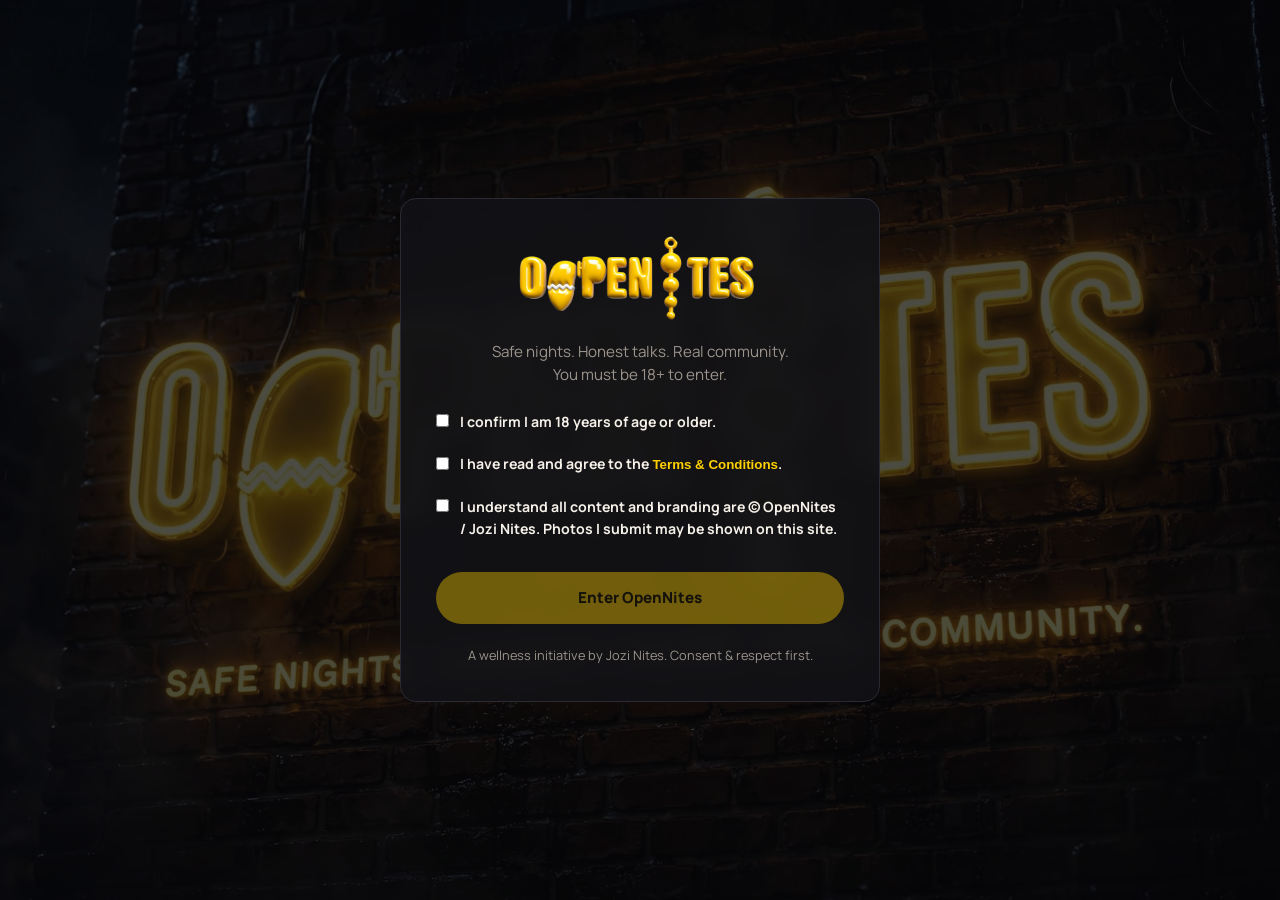
<file: index.html>
<!DOCTYPE html>
<html lang="en">
<head>
  <meta charset="UTF-8">
  <meta name="viewport" content="width=device-width, initial-scale=1.0">
  <title>OpenNites — Enter Safely</title>
  <meta name="description" content="OpenNites — Safe nights. Honest talks. Real community. Adult education and interactive activities for South Africa.">
  <link rel="stylesheet" href="styles.css">
  <link rel="icon" href="logo.png" type="image/png">
</head>
<body>
  <div class="page-bg wall"></div>

  <div class="gate-wrap">
    <div class="gate-card">
      <img src="logo.png" alt="OpenNites" class="logo-gate">
      <p class="center muted" style="margin-bottom:1.5rem; font-size:0.95rem;">
        Safe nights. Honest talks. Real community.<br>
        You must be 18+ to enter.
      </p>

      <div id="gate-returning" hidden style="margin-bottom:1.3rem; padding:1rem; background:var(--surface); border:1px solid var(--line); border-radius:10px;">
        <p style="margin:0; font-size:0.95rem;">Welcome back — you've already confirmed.</p>
        <button id="gate-enter-again" class="btn btn-primary" style="margin-top:0.8rem; width:100%;">Enter OpenNites</button>
      </div>

      <form id="gate-form" novalidate>
        <div class="checkline">
          <input type="checkbox" id="chk-age" required>
          <label for="chk-age">I confirm I am 18 years of age or older.</label>
        </div>
        <div class="checkline" style="margin-top:0.9rem;">
          <input type="checkbox" id="chk-terms" required>
          <label for="chk-terms">
            I have read and agree to the
            <button type="button" id="open-terms" class="link-btn" style="background:none;border:0;color:var(--yellow);font-weight:700;cursor:pointer;padding:0;">Terms &amp; Conditions</button>.
          </label>
        </div>
        <div class="checkline" style="margin-top:0.9rem;">
          <input type="checkbox" id="chk-rights" required>
          <label for="chk-rights">
            I understand all content and branding are © OpenNites / Jozi Nites. Photos I submit may be shown on this site.
          </label>
        </div>

        <button type="submit" id="gate-submit" class="btn btn-primary btn-block" style="margin-top:1.6rem;" disabled>
          Enter OpenNites
        </button>
      </form>

      <p class="center muted" style="margin-top:1.4rem; font-size:0.8rem; margin-bottom:0;">
        A wellness initiative by Jozi Nites. Consent &amp; respect first.
      </p>
    </div>
  </div>

  <!-- Terms modal -->
  <div class="modal-backdrop" id="terms-modal">
    <div class="modal" role="dialog" aria-modal="true">
      <button class="modal-close" data-modal-close aria-label="Close">&times;</button>
      <h2 style="font-size:1.5rem; margin-bottom:0.8rem;">Terms &amp; Conditions</h2>
      <p class="muted" style="font-size:0.9rem;">
        By entering OpenNites you confirm you are 18+ and agree that: all activities and content are for educational and consensual adult exploration; you participate at your own risk; photos and comments you submit may be displayed publicly after moderation; anonymous submissions are still subject to community guidelines; and all branding, design and original content remain the property of OpenNites / Jozi Nites.
      </p>
      <p class="muted" style="font-size:0.9rem;">
        We do not tolerate non-consensual, illegal or exploitative content. Donations are voluntary and non-refundable. This platform is not a registered NPO unless stated otherwise.
      </p>
      <button class="btn btn-ghost" data-modal-close style="margin-top:0.8rem;">Close</button>
    </div>
  </div>

  <script src="data.js"></script>
  <script src="script.js"></script>
</body>
</html>
</file>
<file: styles.css>
/* ===========================================================
   OpenNites — Brand styles
   Yellow on black, fixed wallpapers, modern & bold
   =========================================================== */

@import url('https://fonts.googleapis.com/css2?family=Anton&family=Manrope:wght@400;500;600;700;800&display=swap');

:root {
  --bg: #0a0a0c;
  --surface: #141418;
  --surface-2: #1c1c22;
  --line: #2a2a32;
  --text: #f5f0e8;
  --muted: #9a948c;
  --yellow: #FFD100;
  --yellow-dim: #c9a800;
  --yellow-ink: #1a1400;
  --radius: 12px;
  --maxw: 1140px;
  --font-display: 'Anton', sans-serif;
  --font-body: 'Manrope', system-ui, sans-serif;
}

*, *::before, *::after { box-sizing: border-box; margin: 0; padding: 0; }
html { scroll-behavior: smooth; }
body {
  background: var(--bg);
  color: var(--text);
  font-family: var(--font-body);
  font-size: 16px;
  line-height: 1.55;
  -webkit-font-smoothing: antialiased;
  min-height: 100vh;
}

/* Fixed wallpapers */
.page-bg {
  position: fixed;
  inset: 0;
  z-index: -2;
  background-size: cover;
  background-position: center;
  background-repeat: no-repeat;
  background-attachment: fixed;
}
.page-bg::after {
  content: "";
  position: absolute;
  inset: 0;
  background: rgba(8, 8, 10, 0.72);
}
.page-bg.home { background-image: url('billboard.jpg'); }
.page-bg.wall { background-image: url('wall.jpg'); }
.page-bg.donate { background-image: url('dark.jpg'); }

img { max-width: 100%; display: block; }
a { color: inherit; text-decoration: none; }
h1, h2, h3 {
  font-family: var(--font-display);
  font-weight: 400;
  letter-spacing: 0.02em;
  text-transform: uppercase;
  line-height: 1.05;
}
h1 { font-size: clamp(2.4rem, 7vw, 4.2rem); }
h2 { font-size: clamp(1.7rem, 4vw, 2.5rem); }
h3 { font-size: 1.25rem; }
p { margin-bottom: 1em; max-width: 62ch; }
.muted { color: var(--muted); }

.container { max-width: var(--maxw); margin: 0 auto; padding: 0 1.4rem; }
.section { padding: 4rem 0; }
.section-tight { padding: 2.5rem 0; }

/* Buttons */
.btn {
  display: inline-flex; align-items: center; justify-content: center; gap: 0.5em;
  font-family: var(--font-body); font-weight: 800; font-size: 0.95rem;
  padding: 0.85rem 1.6rem; border-radius: 999px; border: 2px solid transparent;
  cursor: pointer; transition: transform 0.15s, background 0.15s, border-color 0.15s;
}
.btn:hover { transform: translateY(-2px); }
.btn-primary { background: var(--yellow); color: var(--yellow-ink); }
.btn-primary:hover { background: #ffe033; }
.btn-ghost { background: transparent; color: var(--text); border-color: var(--line); }
.btn-ghost:hover { border-color: var(--yellow); color: var(--yellow); }
.btn-block { width: 100%; }
.btn[disabled] { opacity: 0.4; cursor: not-allowed; transform: none; }

/* Nav */
.nav {
  position: sticky; top: 0; z-index: 50;
  background: rgba(10, 10, 12, 0.88);
  backdrop-filter: blur(12px);
  border-bottom: 1px solid var(--line);
}
.nav-row {
  display: flex; align-items: center; justify-content: space-between;
  padding: 0.85rem 1.4rem; max-width: var(--maxw); margin: 0 auto;
}
.brand { display: flex; align-items: center; gap: 0.6rem; }
.brand img { height: 36px; width: auto; }
.brand-text {
  font-family: var(--font-display);
  font-size: 1.35rem;
  letter-spacing: 0.03em;
  color: var(--yellow);
}
.nav-links { display: flex; gap: 1.6rem; list-style: none; }
.nav-links a {
  font-weight: 700; font-size: 0.9rem; color: var(--muted);
  transition: color 0.15s;
}
.nav-links a:hover, .nav-links a[aria-current="page"] { color: var(--yellow); }
.nav-toggle {
  display: none; background: none; border: 0; color: var(--text);
  font-size: 1.6rem; cursor: pointer;
}

@media (max-width: 760px) {
  .nav-links {
    position: absolute; inset: 100% 0 auto 0;
    flex-direction: column; gap: 0;
    background: var(--surface); border-bottom: 1px solid var(--line);
    max-height: 0; overflow: hidden; transition: max-height 0.25s ease;
  }
  .nav-links.open { max-height: 320px; }
  .nav-links li { border-top: 1px solid var(--line); }
  .nav-links a { display: block; padding: 1rem 1.4rem; }
  .nav-toggle { display: block; }
}

/* Cards & surfaces */
.card {
  background: rgba(20, 20, 24, 0.85);
  border: 1px solid var(--line);
  border-radius: var(--radius);
  padding: 1.5rem;
  backdrop-filter: blur(8px);
}
.stub-grid {
  display: grid;
  grid-template-columns: repeat(auto-fill, minmax(260px, 1fr));
  gap: 1.25rem;
}
.stub {
  background: rgba(20, 20, 24, 0.9);
  border: 1px solid var(--line);
  border-radius: var(--radius);
  overflow: hidden;
  cursor: pointer;
  transition: border-color 0.2s, transform 0.2s;
  text-align: left;
  color: inherit;
  font-family: inherit;
  width: 100%;
}
.stub:hover { border-color: var(--yellow); transform: translateY(-3px); }
.stub img { width: 100%; height: 160px; object-fit: cover; }
.stub-body { padding: 1rem 1.1rem 1.2rem; }
.stub-tag {
  display: inline-block;
  font-size: 0.72rem; font-weight: 800;
  text-transform: uppercase; letter-spacing: 0.06em;
  color: var(--yellow); margin-bottom: 0.35rem;
}
.stub h3 { font-size: 1.15rem; margin-bottom: 0.35rem; }
.stub p { font-size: 0.9rem; color: var(--muted); margin: 0; }

/* Steps / features */
.steps {
  display: grid;
  grid-template-columns: repeat(auto-fit, minmax(220px, 1fr));
  gap: 1.25rem;
  margin-top: 1.75rem;
}
.step {
  background: rgba(20, 20, 24, 0.85);
  border: 1px solid var(--line);
  border-radius: var(--radius);
  padding: 1.4rem;
}
.step .n {
  display: inline-flex; align-items: center; justify-content: center;
  width: 28px; height: 28px; border-radius: 50%;
  background: var(--yellow); color: var(--yellow-ink);
  font-weight: 800; font-size: 0.85rem; margin-bottom: 0.7rem;
}

/* Live feed */
.feed {
  display: flex; flex-direction: column; gap: 0.75rem;
  max-height: 320px; overflow-y: auto;
}
.feed-item {
  background: rgba(20, 20, 24, 0.9);
  border: 1px solid var(--line);
  border-radius: 10px;
  padding: 0.85rem 1rem;
  font-size: 0.92rem;
}
.feed-item strong { color: var(--yellow); }

/* Accordion */
.accordion-item { border-bottom: 1px solid var(--line); }
.accordion-trigger {
  width: 100%; background: none; border: 0; color: var(--text);
  font-family: inherit; font-weight: 700; font-size: 1rem;
  text-align: left; padding: 1.1rem 0;
  display: flex; justify-content: space-between; align-items: center;
  cursor: pointer;
}
.accordion-trigger .icon { color: var(--yellow); font-size: 1.3rem; }
.accordion-panel {
  max-height: 0; overflow: hidden; transition: max-height 0.25s ease;
}
.accordion-panel p { padding-bottom: 1.1rem; color: var(--muted); }

/* Forms */
.form-group { margin-bottom: 1.15rem; }
label { display: block; font-weight: 700; font-size: 0.88rem; margin-bottom: 0.4rem; }
input, textarea, select {
  width: 100%; background: var(--surface);
  border: 1px solid var(--line); border-radius: 8px;
  color: var(--text); font-family: inherit; font-size: 0.95rem;
  padding: 0.75rem 0.9rem; outline: none;
  transition: border-color 0.15s;
}
input:focus, textarea:focus, select:focus { border-color: var(--yellow); }
textarea { min-height: 120px; resize: vertical; }
.checkline {
  display: flex; align-items: flex-start; gap: 0.7rem;
  font-size: 0.92rem;
}
.checkline input { width: auto; margin-top: 0.2rem; }

/* Modal */
.modal-backdrop {
  position: fixed; inset: 0; z-index: 100;
  background: rgba(0,0,0,0.75);
  display: flex; align-items: center; justify-content: center;
  opacity: 0; pointer-events: none; transition: opacity 0.2s;
  padding: 1.2rem;
}
.modal-backdrop.open { opacity: 1; pointer-events: auto; }
.modal {
  background: var(--surface); border: 1px solid var(--line);
  border-radius: var(--radius); padding: 1.8rem;
  max-width: 520px; width: 100%; max-height: 85vh; overflow-y: auto;
  position: relative;
}
.modal-close {
  position: absolute; top: 0.8rem; right: 1rem;
  background: none; border: 0; color: var(--muted);
  font-size: 1.6rem; cursor: pointer;
}

/* Gallery */
.gallery-grid {
  display: grid;
  grid-template-columns: repeat(auto-fill, minmax(180px, 1fr));
  gap: 1rem;
}
.gallery-item {
  background: var(--surface);
  border: 1px solid var(--line);
  border-radius: 10px;
  overflow: hidden;
}
.gallery-item img { width: 100%; height: 160px; object-fit: cover; }
.gallery-item .cap { padding: 0.7rem 0.85rem; font-size: 0.85rem; }
.gallery-item .who { color: var(--yellow); font-weight: 700; font-size: 0.8rem; }

/* Slideshow modal */
.slide-wrap { position: relative; }
.slide-wrap img { width: 100%; border-radius: 8px; max-height: 360px; object-fit: cover; }
.slide-nav {
  display: flex; justify-content: space-between; margin-top: 0.75rem;
}

/* Footer */
.footer {
  border-top: 1px solid var(--line);
  padding: 3rem 0 2rem;
  background: rgba(10,10,12,0.9);
  margin-top: 2rem;
}
.footer-grid {
  display: grid;
  grid-template-columns: 1.4fr 1fr 1fr 1fr;
  gap: 2rem;
}
@media (max-width: 800px) {
  .footer-grid { grid-template-columns: 1fr 1fr; }
}
@media (max-width: 500px) {
  .footer-grid { grid-template-columns: 1fr; }
}
.footer h4 {
  font-family: var(--font-body);
  font-size: 0.85rem;
  font-weight: 800;
  text-transform: uppercase;
  letter-spacing: 0.06em;
  color: var(--yellow);
  margin-bottom: 0.9rem;
}
.footer a, .footer p {
  display: block;
  color: var(--muted);
  font-size: 0.9rem;
  margin-bottom: 0.45rem;
  max-width: none;
}
.footer a:hover { color: var(--yellow); }
.footer-bottom {
  margin-top: 2.5rem;
  padding-top: 1.2rem;
  border-top: 1px solid var(--line);
  display: flex; justify-content: space-between; flex-wrap: wrap; gap: 0.8rem;
  font-size: 0.82rem; color: var(--muted);
}

/* Utility */
.center { text-align: center; }
.mb-0 { margin-bottom: 0; }
.hero {
  padding: 5rem 0 4rem;
  text-align: center;
}
.hero .logo-hero {
  max-width: 420px;
  width: 90%;
  margin: 0 auto 1.5rem;
}
.hero .tagline {
  font-size: clamp(1rem, 2.5vw, 1.2rem);
  color: var(--yellow);
  font-weight: 700;
  letter-spacing: 0.04em;
  margin-bottom: 1.2rem;
}
.cta-row {
  display: flex; gap: 1rem; justify-content: center; flex-wrap: wrap;
  margin-top: 1.8rem;
}

/* Age gate */
.gate-wrap {
  min-height: 100vh;
  display: flex; align-items: center; justify-content: center;
  padding: 2rem 1.2rem;
}
.gate-card {
  background: rgba(18,18,22,0.92);
  border: 1px solid var(--line);
  border-radius: 16px;
  padding: 2.2rem;
  max-width: 480px;
  width: 100%;
  backdrop-filter: blur(12px);
}
.gate-card .logo-gate {
  max-width: 260px;
  margin: 0 auto 1.2rem;
}

/* Donate specific */
.bank-list { display: flex; flex-direction: column; gap: 0.75rem; }
.bank-item {
  display: flex; justify-content: space-between; align-items: center;
  background: var(--surface); border: 1px solid var(--line);
  border-radius: 8px; padding: 0.85rem 1rem;
}
.bank-item button {
  background: var(--yellow); color: var(--yellow-ink);
  border: 0; border-radius: 6px; padding: 0.4rem 0.8rem;
  font-weight: 700; font-size: 0.8rem; cursor: pointer;
}

/* Social pills */
.social-row { display: flex; flex-wrap: wrap; gap: 0.6rem; margin-top: 1rem; }
.social-pill {
  display: inline-flex; align-items: center; gap: 0.4rem;
  background: var(--surface); border: 1px solid var(--line);
  border-radius: 999px; padding: 0.45rem 0.9rem;
  font-size: 0.85rem; font-weight: 600;
  transition: border-color 0.15s, color 0.15s;
}
.social-pill:hover { border-color: var(--yellow); color: var(--yellow); }
</file>
